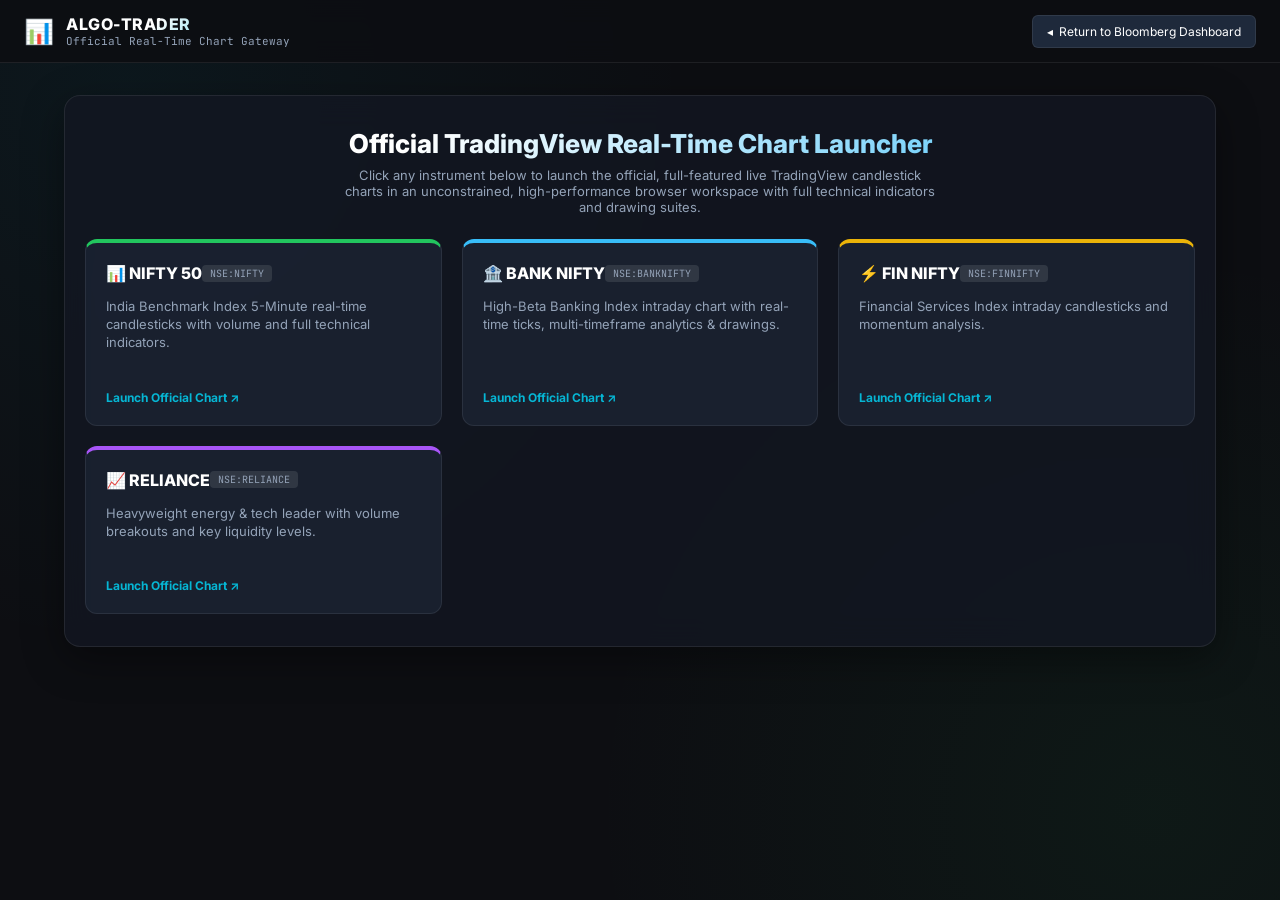
<file: src/dashboard_v2/static/chart.html>
<!DOCTYPE html>
<html lang="en">
<head>
  <meta charset="UTF-8">
  <meta name="viewport" content="width=device-width, initial-scale=1.0">
  <title>Official Real-Time TradingView Terminal | NIFTY & BANKNIFTY</title>
  <link rel="icon" type="image/svg+xml" href="data:image/svg+xml,<svg xmlns='http://www.w3.org/2000/svg' viewBox='0 0 100 100'><rect width='100' height='100' rx='20' fill='%230d1117'/><path d='M30 40h10v35H30zM50 20h10v65H50zM70 50h10v20H70z' fill='%2322c55e'/><path d='M35 25v15M35 75v10M55 10v10M55 85v10M75 35v15M75 70v15' stroke='%2322c55e' stroke-width='4' stroke-linecap='round'/></svg>">
  <link rel="preconnect" href="https://fonts.googleapis.com">
  <link rel="preconnect" href="https://fonts.gstatic.com" crossorigin>
  <link href="https://fonts.googleapis.com/css2?family=JetBrains+Mono:wght@400;500;600;700&family=Inter:wght@400;500;600;700;800&display=swap" rel="stylesheet">
  
  <style>
    :root {
      --bg-dark: #0d0e12;
      --panel-bg: #131722;
      --card-bg: rgba(19, 23, 34, 0.85);
      --border-color: rgba(255, 255, 255, 0.08);
      --accent-green: #22c55e;
      --accent-cyan: #06b6d4;
      --accent-amber: #eab308;
      --accent-red: #ef4444;
      --text-main: #f8fafc;
      --text-muted: #94a3b8;
      --font-sans: 'Inter', -apple-system, BlinkMacSystemFont, 'Segoe UI', Roboto, sans-serif;
      --font-mono: 'JetBrains Mono', monospace;
    }

    * {
      box-sizing: border-box;
      margin: 0;
      padding: 0;
    }

    body {
      background-color: var(--bg-dark);
      background-image: 
        radial-gradient(circle at 10% 10%, rgba(6, 182, 212, 0.06) 0%, transparent 40%),
        radial-gradient(circle at 90% 90%, rgba(34, 197, 94, 0.06) 0%, transparent 40%);
      color: var(--text-main);
      font-family: var(--font-sans);
      min-height: 100vh;
      display: flex;
      flex-direction: column;
    }

    header {
      background: rgba(13, 14, 18, 0.9);
      backdrop-filter: blur(12px);
      border-bottom: 1px solid var(--border-color);
      padding: 14px 24px;
      display: flex;
      align-items: center;
      justify-content: space-between;
      gap: 16px;
      flex-wrap: wrap;
    }

    .brand-group {
      display: flex;
      align-items: center;
      gap: 12px;
    }

    .brand-title {
      font-size: 16px;
      font-weight: 800;
      letter-spacing: 0.5px;
      background: linear-gradient(135deg, #ffffff 40%, var(--accent-cyan) 100%);
      background-clip: text;
      -webkit-background-clip: text;
      -webkit-text-fill-color: transparent;
    }

    .btn-return {
      display: inline-flex;
      align-items: center;
      gap: 6px;
      background: #1e293b;
      border: 1px solid var(--border-color);
      color: #ffffff;
      font-size: 12px;
      padding: 8px 14px;
      border-radius: 6px;
      text-decoration: none;
      transition: all 0.2s ease;
    }

    .btn-return:hover {
      color: #ffffff;
      background: #334155;
      border-color: rgba(255, 255, 255, 0.3);
    }

    main {
      flex: 1;
      padding: 32px 24px;
      max-width: 1200px;
      margin: 0 auto;
      width: 100%;
      display: flex;
      flex-direction: column;
      gap: 28px;
    }

    .hero-banner {
      text-align: center;
      padding: 32px 20px;
      background: rgba(19, 23, 34, 0.8);
      backdrop-filter: blur(16px);
      border: 1px solid var(--border-color);
      border-radius: 16px;
      box-shadow: 0 12px 40px rgba(0, 0, 0, 0.4);
    }

    .hero-banner h1 {
      font-size: 26px;
      font-weight: 800;
      margin-bottom: 8px;
      background: linear-gradient(135deg, #fff 30%, #38bdf8 100%);
      background-clip: text;
      -webkit-background-clip: text;
      -webkit-text-fill-color: transparent;
    }

    .hero-banner p {
      color: var(--text-muted);
      font-size: 13px;
      max-width: 600px;
      margin: 0 auto 24px;
    }

    .grid-launchers {
      display: grid;
      grid-template-columns: repeat(auto-fit, minmax(280px, 1fr));
      gap: 20px;
    }

    .launch-card {
      background: rgba(30, 41, 59, 0.6);
      border: 1px solid var(--border-color);
      border-radius: 12px;
      text-align: left;
      width: 100%;
      font-family: inherit;
      padding: 20px;
      display: flex;
      flex-direction: column;
      gap: 14px;
      cursor: pointer;
      transition: all 0.25s cubic-bezier(0.4, 0, 0.2, 1);
      text-decoration: none;
      color: inherit;
    }

    .launch-card:hover {
      background: rgba(51, 65, 85, 0.85);
      transform: translateY(-4px);
      border-color: rgba(255, 255, 255, 0.25);
      box-shadow: 0 12px 30px rgba(0, 0, 0, 0.4);
    }

    .launch-card.card-nifty { border-top: 4px solid var(--accent-green); }
    .launch-card.card-banknifty { border-top: 4px solid #38bdf8; }
    .launch-card.card-finnifty { border-top: 4px solid var(--accent-amber); }
    .launch-card.card-equity { border-top: 4px solid #a855f7; }

    .card-top {
      display: flex;
      justify-content: space-between;
      align-items: center;
    }

    .card-title {
      font-size: 16px;
      font-weight: 800;
      color: #ffffff;
    }

    .card-badge {
      font-family: var(--font-mono);
      font-size: 10px;
      padding: 2px 8px;
      border-radius: 4px;
      background: rgba(255, 255, 255, 0.1);
      color: var(--text-muted);
    }

    .card-desc {
      font-size: 12px;
      color: var(--text-muted);
      line-height: 1.4;
    }

    .card-action {
      display: inline-flex;
      align-items: center;
      gap: 6px;
      font-size: 12px;
      font-weight: 700;
      color: var(--accent-cyan);
      margin-top: auto;
    }

    .launch-card:hover .card-action {
      color: #ffffff;
    }
  </style>
</head>
<body>

  <header>
    <div class="brand-group">
      <span style="font-size: 24px;">📊</span>
      <div>
        <div class="brand-title">ALGO-TRADER</div>
        <div style="font-size: 11px; color: var(--text-muted); font-family: var(--font-mono);">Official Real-Time Chart Gateway</div>
      </div>
    </div>

    <a href="/" class="btn-return">
      <span>◂</span> Return to Bloomberg Dashboard
    </a>
  </header>

  <main>
    <div class="hero-banner">
      <h1>Official TradingView Real-Time Chart Launcher</h1>
      <p>Click any instrument below to launch the official, full-featured live TradingView candlestick charts in an unconstrained, high-performance browser workspace with full technical indicators and drawing suites.</p>

      <div class="grid-launchers">
        <button class="launch-card card-nifty" onclick="launchTradingView('NSE:NIFTY')">
          <div class="card-top">
            <span class="card-title">📊 NIFTY 50</span>
            <span class="card-badge">NSE:NIFTY</span>
          </div>
          <p class="card-desc">India Benchmark Index 5-Minute real-time candlesticks with volume and full technical indicators.</p>
          <div class="card-action">Launch Official Chart ↗</div>
        </button>

        <button class="launch-card card-banknifty" onclick="launchTradingView('NSE:BANKNIFTY')">
          <div class="card-top">
            <span class="card-title">🏦 BANK NIFTY</span>
            <span class="card-badge">NSE:BANKNIFTY</span>
          </div>
          <p class="card-desc">High-Beta Banking Index intraday chart with real-time ticks, multi-timeframe analytics & drawings.</p>
          <div class="card-action">Launch Official Chart ↗</div>
        </button>

        <button class="launch-card card-finnifty" onclick="launchTradingView('NSE:FINNIFTY')">
          <div class="card-top">
            <span class="card-title">⚡ FIN NIFTY</span>
            <span class="card-badge">NSE:FINNIFTY</span>
          </div>
          <p class="card-desc">Financial Services Index intraday candlesticks and momentum analysis.</p>
          <div class="card-action">Launch Official Chart ↗</div>
        </button>

        <button class="launch-card card-equity" onclick="launchTradingView('NSE:RELIANCE')">
          <div class="card-top">
            <span class="card-title">📈 RELIANCE</span>
            <span class="card-badge">NSE:RELIANCE</span>
          </div>
          <p class="card-desc">Heavyweight energy & tech leader with volume breakouts and key liquidity levels.</p>
          <div class="card-action">Launch Official Chart ↗</div>
        </button>
      </div>
    </div>
  </main>

  <script>
    function launchTradingView(symbol) {
      const urlMap = {
        'NSE:NIFTY': 'https://in.tradingview.com/chart/?symbol=NSE%3ANIFTY',
        'NSE:BANKNIFTY': 'https://in.tradingview.com/chart/?symbol=NSE%3ABANKNIFTY',
        'NSE:FINNIFTY': 'https://in.tradingview.com/chart/?symbol=NSE%3AFINNIFTY',
        'NSE:RELIANCE': 'https://in.tradingview.com/chart/?symbol=NSE%3ARELIANCE',
      };
      const targetUrl = urlMap[symbol] || `https://in.tradingview.com/chart/?symbol=${encodeURIComponent(symbol)}`;
      window.open(targetUrl, '_blank', 'noopener,noreferrer');
    }
  </script>
</body>
</html>
</file>
